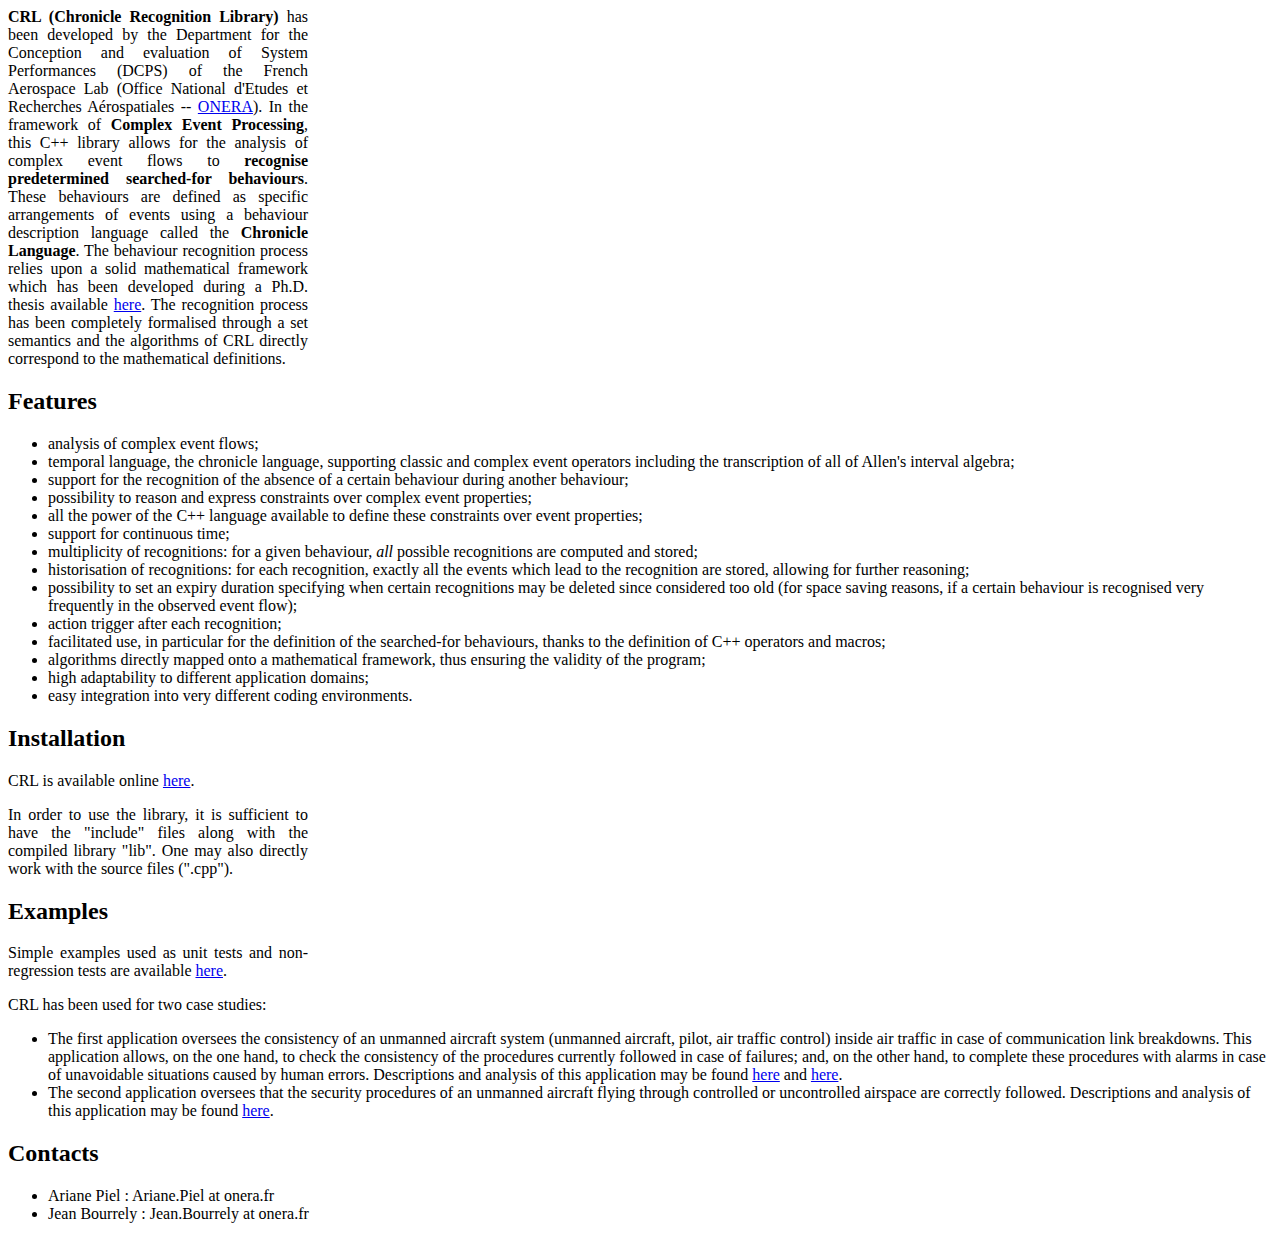
<file: index.html>
<html>
<head>
 <title>CRL (Chronicle Recognition Library)</title>
 
 <style type="text/css">
.parajustif {
   text-align:justify;
   width:300px;
} 
 </style>
</head>


<body>

<p class="parajustif">
<b>CRL (Chronicle Recognition Library)</b> has been developed by the Department
for the Conception and evaluation of System Performances (DCPS) of the French 
Aerospace Lab (Office National d'Etudes et Recherches Aérospatiales -- 
<a href="http://www.onera.fr/en" target="_blank">ONERA</a>).
In the framework of <b>Complex Event Processing</b>, this C++ 
library allows for the analysis of complex event flows to 
<b>recognise predetermined searched-for behaviours</b>.
These behaviours are defined as specific arrangements of
events using a behaviour description language called the 
<b>Chronicle Language</b>. The behaviour recognition process 
relies upon a solid mathematical framework which 
has been developed during a Ph.D. thesis available 
<a href="https://hal.archives-ouvertes.fr/tel-01093015/document" target="_blank">here</a>. 
The recognition process has been completely formalised through 
a set semantics and the algorithms of CRL directly correspond to the mathematical definitions.
</p>


<h2> Features </h2>

<ul>
 <li>analysis of complex event flows;</li>
 <li>temporal language, the chronicle language, supporting classic and complex event operators 
      including the transcription of all of Allen's interval algebra;</li>
 <li>support for the recognition of the absence of a certain behaviour during another behaviour;</li>
 <li>possibility to reason and express constraints over complex event properties;</li>
 <li>all the power of the C++ language available to define these constraints over event properties;</li>
 <li>support for continuous time;</li>
 <li>multiplicity of recognitions: for a given behaviour, <i>all</i> possible recognitions are 
     computed and stored;</li>
 <li>historisation of recognitions: for each recognition, exactly all the events which lead 
     to the recognition are stored, allowing for further reasoning;</li>
 <li>possibility to set an expiry duration specifying when certain recognitions may be 
     deleted since considered too old (for space saving reasons, if a certain behaviour 
     is recognised very frequently in the observed event flow);</li>
 <li>action trigger after each recognition;</li>
 <li>facilitated use, in particular for the definition of the searched-for behaviours, 
     thanks to the definition of C++ operators and macros;</li>
 <li>algorithms directly mapped onto a mathematical framework, thus ensuring the validity of the program;</li>
 <li>high adaptability to different application domains;</li>
 <li>easy integration into very different coding environments.</li>
</ul>




<h2> Installation </h2>

<p class="parajustif">
CRL is available online <a href="https://github.com/ChronicleRecognitionLibrary/crl.git">here</a>.
</p>

<p class="parajustif">
In order to use the library, it is sufficient to have the "include" files along with the compiled 
library "lib". One may also directly work with the source files (".cpp").
</p>


<h2> Examples </h2>

<p class="parajustif">
Simple examples used as unit tests and non-regression tests are 
available <a href="https://github.com/ChronicleRecognitionLibrary/crl/tree/gh-pages/crl/tests">here</a>.
</p>

<p class="parajustif">
CRL has been used for two case studies:
<ul>
  <li> The first application oversees the consistency of an unmanned aircraft system 
  (unmanned aircraft, pilot, air traffic control) inside air traffic in case of 
  communication link breakdowns. This application allows, on the one hand, to check
  the consistency of the procedures currently followed in case of failures; and, on
  the other hand, to complete these procedures with alarms in case of unavoidable 
  situations caused by human errors. Descriptions and analysis of this application 
  may be found <a href="http://drops.dagstuhl.de/opus/volltexte/2013/4093/pdf/13.pdf" target="_blank">here</a>
  and <a href="https://hal.inria.fr/hal-01076941" target="_blank">here</a>.</li>

  <li> The second application oversees that the security procedures of an unmanned 
  aircraft flying through controlled or uncontrolled airspace are correctly followed. 
  Descriptions and analysis of this application may be 
  found <a href="https://hal.archives-ouvertes.fr/tel-01093015/document" target="_blank">here</a>. </li>
</ul>
</p>

<h2> Contacts </h2>

<ul>
  <li> Ariane Piel  : Ariane.Piel at onera.fr </li>
  <li> Jean Bourrely   : Jean.Bourrely at onera.fr </li>
  
</body>
</html>
</file>
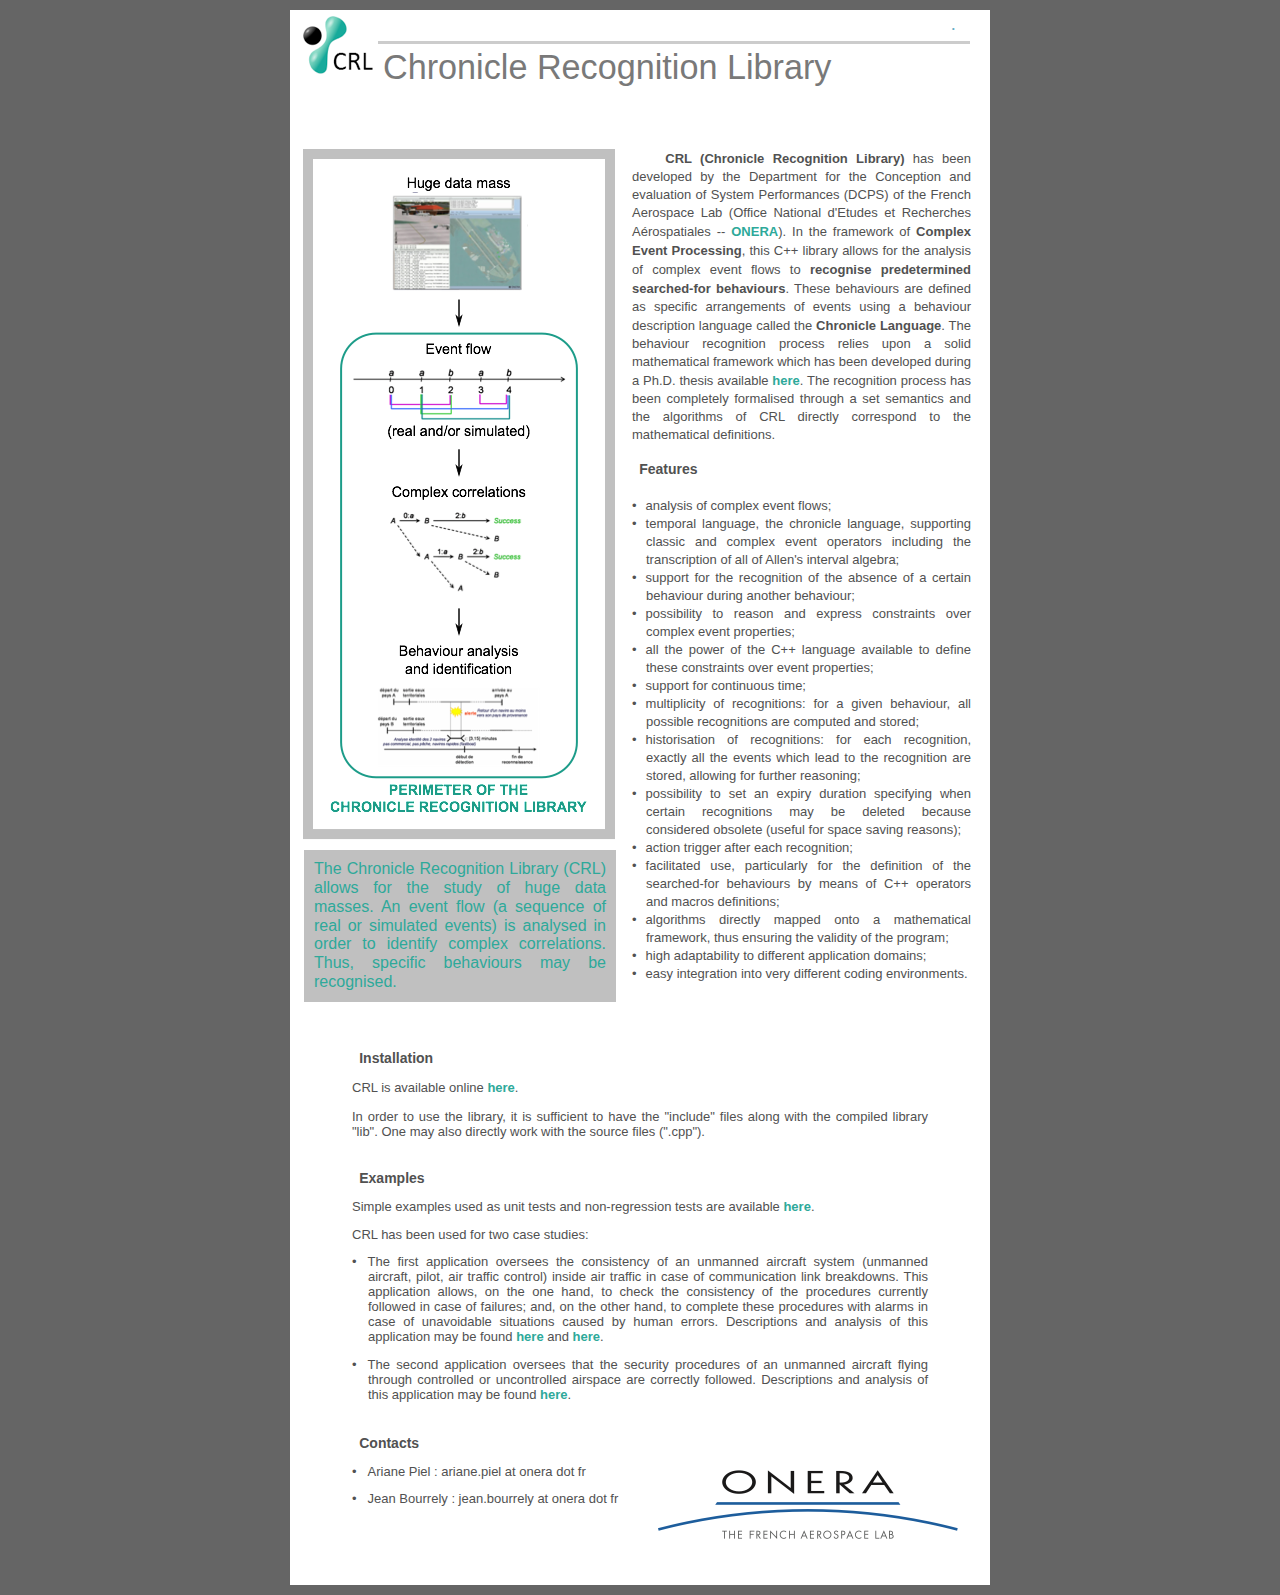
<file: _.html>
<?xml version="1.0" encoding="UTF-8"?>
<!DOCTYPE html PUBLIC "-//W3C//DTD XHTML 1.0 Transitional//EN" "http://www.w3.org/TR/xhtml1/DTD/xhtml1-transitional.dtd">


<html xmlns="http://www.w3.org/1999/xhtml" xml:lang="fr" lang="fr">
  <head>
    <meta http-equiv="Content-Type" content="text/html; charset=UTF-8" />
    <meta name="Generator" content="iWeb 3.0.4" />
    <meta name="iWeb-Build" content="local-build-20150819" />
    <meta http-equiv="X-UA-Compatible" content="IE=EmulateIE7" />
    <meta name="viewport" content="width=700" />
    <title>Chronicle Recognition Library</title>
    <link rel="stylesheet" type="text/css" media="screen,print" href="__files/_.css" />
    <!--[if lt IE 8]><link rel='stylesheet' type='text/css' media='screen,print' href='__files/_IE.css'/><![endif]-->
    <!--[if gte IE 8]><link rel='stylesheet' type='text/css' media='screen,print' href='Media/IE8.css'/><![endif]-->
    <script type="text/javascript" src="Scripts/iWebSite.js"></script>
    <script type="text/javascript" src="Scripts/Widgets/SharedResources/WidgetCommon.js"></script>
    <script type="text/javascript" src="Scripts/Widgets/Navbar/navbar.js"></script>
    <script type="text/javascript" src="Scripts/iWebImage.js"></script>
    <script type="text/javascript" src="__files/_.js"></script>
  </head>
  <body style="background: rgb(101, 101, 101); margin: 0pt; " onload="onPageLoad();" onunload="onPageUnload();">
    <div style="text-align: center; ">
      <div style="margin-bottom: 10px; margin-left: auto; margin-right: auto; margin-top: 10px; overflow: hidden; position: relative; word-wrap: break-word;  background: rgb(255, 255, 255); text-align: left; width: 700px; " id="body_content">
        <div style="margin-left: 0px; position: relative; width: 700px; z-index: 0; " id="nav_layer">
          <div style="height: 0px; line-height: 0px; " class="bumper"> </div>
          <div style="height: 57px; width: 70px;  height: 57px; left: 13px; position: absolute; top: 6px; width: 70px; z-index: 1; " class="tinyText style_SkipStroke">
            <img src="__files/LogoCRL.png" alt="" style="border: none; height: 58px; width: 70px; " />
          </div>
          <div style="height: 1px; line-height: 1px; " class="tinyText"> </div>
          <div class="com-apple-iweb-widget-navbar flowDefining" id="widget0" style="margin-left: 88px; margin-top: 0px; opacity: 1.00; position: relative; width: 592px; z-index: 1; ">
    
            <div id="widget0-navbar" class="navbar">

      
              <div id="widget0-bg" class="navbar-bg">

        
                <ul id="widget0-navbar-list" class="navbar-list">
 <li></li> 
</ul>
                
      
</div>
              
    
</div>
          </div>
          <script type="text/javascript"><!--//--><![CDATA[//><!--
new NavBar('widget0', 'Scripts/Widgets/Navbar', 'Scripts/Widgets/SharedResources', '.', {"path-to-root": "", "navbar-css": ".navbar {\n\tfont-family: 'Helvetica Neue', Arial, sans-serif;\n\tfont-size: .8em;\n\tcolor: #666666;\n\tline-height: 30px;\n\tborder-bottom: 3px solid #ccc;\n}\n\n.navbar-bg {\n\ttext-align: right;}\n\n.navbar-bg ul {\n\tlist-style: none;\n\tmargin: 0px;\n\tpadding: 0px;\n}\n\n\nli {\n\tlist-style-type: none;\n\tdisplay: inline;\n\tpadding: 0px 5px 0px 0px;\n}\n\n\nli a {\n\ttext-decoration: none;\n\tpadding: 10px;\n\tcolor: #666666;\n\tfont-weight: bold;\n}\n\nli a:visited {\n\ttext-decoration: none;\n\tpadding: 10px;\n\tcolor: #666666;\n\tfont-weight: bold;\n}\n\nli a:hover\r{\r\n \tcolor: #999999;\n\ttext-decoration: none;\r}\n\n\nli.current-page a\r{\r\t color: #66ABC5;\n\ttext-decoration: none;\r}", "current-page-GUID": "1D322EC1-43BD-4E68-BEA4-0F8BF0D61AF7", "isCollectionPage": "NO"});
//--><!]]></script>
          <div style="clear: both; height: 0px; line-height: 0px; " class="spacer"> </div>
        </div>
        <div style="height: 75px; margin-left: 0px; position: relative; width: 700px; z-index: 10; " id="header_layer">
          <div style="height: 0px; line-height: 0px; " class="bumper"> </div>
          <div id="id1" style="height: 43px; left: 93px; position: absolute; top: 0px; width: 461px; z-index: 1; " class="style_SkipStroke_1 shape-with-text">
            <div class="text-content style_External_461_43" style="padding: 0px; ">
              <div class="style">
                <p style="padding-bottom: 0pt; padding-top: 0pt; " class="Header">Chronicle Recognition Library</p>
              </div>
            </div>
          </div>
        </div>
        <div style="margin-left: 0px; position: relative; width: 700px; z-index: 5; " id="body_layer">
          <div style="height: 0px; line-height: 0px; " class="bumper"> </div>
          <div id="id2" style="height: 152px; left: 14px; position: absolute; top: 731px; width: 312px; z-index: 1; " class="style_SkipStroke_2 shape-with-text">
            <div class="text-content style_External_312_152" style="padding: 0px; ">
              <div class="style_1">
                <p style="padding-bottom: 0pt; padding-top: 0pt; " class="paragraph_style">The Chronicle Recognition Library (CRL) allows for the study of huge data masses. An event flow (a sequence of real or simulated events) is analysed in order to identify complex correlations. Thus, specific behaviours may be recognised.</p>
              </div>
            </div>
          </div>
          


          <div id="id3" style="height: 303px; left: 338px; position: absolute; top: 26px; width: 347px; z-index: 1; " class="style_SkipStroke_3 shape-with-text">
            <div class="text-content graphic_textbox_layout_style_default_External_347_303" style="padding: 0px; ">
              <div class="graphic_textbox_layout_style_default">
                <p style="padding-bottom: 0pt; padding-top: 0pt; " class="paragraph_style_1"><span class="style_2">    CRL (Chronicle Recognition Library)</span> has been developed by the Department for the Conception and evaluation of System Performances (DCPS) of the French Aerospace Lab (Office National d'Etudes et Recherches Aérospatiales -- <a class="class1" title="http://www.onera.fr/en" href="http://www.onera.fr/en"><span class="style_3">ONERA</span></a>). In the framework of <span class="style_2">Complex Event Processing</span>, this C++ library allows for the analysis of complex event flows to <span class="style_2">recognise predetermined searched-for behaviours</span>. These behaviours are defined as specific arrangements of events using a behaviour description language called the <span class="style_2">Chronicle Language</span>. The behaviour recognition process relies upon a solid mathematical framework which has been developed during a Ph.D. thesis available <a class="class2" title="https://hal.archives-ouvertes.fr/tel-01093015/document" href="https://hal.archives-ouvertes.fr/tel-01093015/document"><span class="style_3">here</span></a>. The recognition process has been completely formalised through a set semantics and the algorithms of CRL directly correspond to the mathematical definitions. </p>
              </div>
            </div>
          </div>
          


          <div id="id4" style="height: 585px; left: 338px; position: absolute; top: 336px; width: 347px; z-index: 1; " class="style_SkipStroke_3 shape-with-text">
            <div class="text-content graphic_textbox_layout_style_default_External_347_585" style="padding: 0px; ">
              <div class="graphic_textbox_layout_style_default">
                <p style="padding-top: 0pt; " class="paragraph_style_1">  <span style="line-height: 20px; " class="style_4">Features<br /></span></p>
                <p class="paragraph_style_1"><br /></p>
                <ol>
                  <li style="line-height: 18px; padding-left: 14px; text-indent: -14px; " class="full-width">
                    <p style="text-indent: -14px; " class="paragraph_style_2"><span style="font-size: 13px; " class="Puce">•</span><span style="width: 9px; " class="inline-block"></span>analysis of complex event flows;<br /></p>
                  </li>
                  <li style="line-height: 18px; padding-left: 14px; text-indent: -14px; " class="full-width">
                    <p style="text-indent: -14px; " class="paragraph_style_2"><span style="font-size: 13px; " class="Puce">•</span><span style="width: 9px; " class="inline-block"></span>temporal language, the chronicle language, supporting classic and complex event operators including the transcription of all of Allen's interval algebra;<br /></p>
                  </li>
                  <li style="line-height: 18px; padding-left: 14px; text-indent: -14px; " class="full-width">
                    <p style="text-indent: -14px; " class="paragraph_style_2"><span style="font-size: 13px; " class="Puce">•</span><span style="width: 9px; " class="inline-block"></span>support for the recognition of the absence of a certain behaviour during another behaviour;<br /></p>
                  </li>
                  <li style="line-height: 18px; padding-left: 14px; text-indent: -14px; " class="full-width">
                    <p style="text-indent: -14px; " class="paragraph_style_2"><span style="font-size: 13px; " class="Puce">•</span><span style="width: 9px; " class="inline-block"></span>possibility to reason and express constraints over complex event properties;<br /></p>
                  </li>
                  <li style="line-height: 18px; padding-left: 14px; text-indent: -14px; " class="full-width">
                    <p style="text-indent: -14px; " class="paragraph_style_2"><span style="font-size: 13px; " class="Puce">•</span><span style="width: 9px; " class="inline-block"></span>all the power of the C++ language available to define these constraints over event properties;<br /></p>
                  </li>
                  <li style="line-height: 18px; padding-left: 14px; text-indent: -14px; " class="full-width">
                    <p style="text-indent: -14px; " class="paragraph_style_2"><span style="font-size: 13px; " class="Puce">•</span><span style="width: 9px; " class="inline-block"></span>support for continuous time;<br /></p>
                  </li>
                  <li style="line-height: 18px; padding-left: 14px; text-indent: -14px; " class="full-width">
                    <p style="text-indent: -14px; " class="paragraph_style_2"><span style="font-size: 13px; " class="Puce">•</span><span style="width: 9px; " class="inline-block"></span>multiplicity of recognitions: for a given behaviour, all possible recognitions are computed and stored;<br /></p>
                  </li>
                  <li style="line-height: 18px; padding-left: 14px; text-indent: -14px; " class="full-width">
                    <p style="text-indent: -14px; " class="paragraph_style_2"><span style="font-size: 13px; " class="Puce">•</span><span style="width: 9px; " class="inline-block"></span>historisation of recognitions: for each recognition, exactly all the events which lead to the recognition are stored, allowing for further reasoning;<br /></p>
                  </li>
                  <li style="line-height: 18px; padding-left: 14px; text-indent: -14px; " class="full-width">
                    <p style="text-indent: -14px; " class="paragraph_style_2"><span style="font-size: 13px; " class="Puce">•</span><span style="width: 9px; " class="inline-block"></span>possibility to set an expiry duration specifying when certain recognitions may be deleted because considered obsolete (useful for space saving reasons);<br /></p>
                  </li>
                  <li style="line-height: 18px; padding-left: 14px; text-indent: -14px; " class="full-width">
                    <p style="text-indent: -14px; " class="paragraph_style_2"><span style="font-size: 13px; " class="Puce">•</span><span style="width: 9px; " class="inline-block"></span>action trigger after each recognition;<br /></p>
                  </li>
                  <li style="line-height: 18px; padding-left: 14px; text-indent: -14px; " class="full-width">
                    <p style="text-indent: -14px; " class="paragraph_style_2"><span style="font-size: 13px; " class="Puce">•</span><span style="width: 9px; " class="inline-block"></span>facilitated use, particularly for the definition of the searched-for behaviours by means of C++ operators and macros definitions;<br /></p>
                  </li>
                  <li style="line-height: 18px; padding-left: 14px; text-indent: -14px; " class="full-width">
                    <p style="text-indent: -14px; " class="paragraph_style_2"><span style="font-size: 13px; " class="Puce">•</span><span style="width: 9px; " class="inline-block"></span>algorithms directly mapped onto a mathematical framework, thus ensuring the validity of the program;<br /></p>
                  </li>
                  <li style="line-height: 18px; padding-left: 14px; text-indent: -14px; " class="full-width">
                    <p style="text-indent: -14px; " class="paragraph_style_2"><span style="font-size: 13px; " class="Puce">•</span><span style="width: 9px; " class="inline-block"></span>high adaptability to different application domains;<br /></p>
                  </li>
                  <li style="line-height: 18px; padding-left: 14px; text-indent: -14px; " class="full-width">
                    <p style="padding-bottom: 0pt; text-indent: -14px; " class="paragraph_style_2"><span style="font-size: 13px; " class="Puce">•</span><span style="width: 9px; " class="inline-block"></span>easy integration into very different coding environments.</p>
                  </li>
                </ol>
              </div>
            </div>
          </div>
          


          <div id="id5" style="height: 95px; left: 58px; position: absolute; top: 927px; width: 584px; z-index: 1; " class="style_SkipStroke_3 shape-with-text">
            <div class="text-content graphic_textbox_layout_style_default_External_584_95" style="padding: 0px; ">
              <div class="graphic_textbox_layout_style_default">
                <p style="padding-top: 0pt; " class="paragraph_style_3">  <span style="line-height: 17px; " class="style_4">Installation</span><br /></p>
                <p class="paragraph_style_3">CRL is available online <a class="class3" title="https://github.com/ChronicleRecognitionLibrary/crl.git" href="https://github.com/ChronicleRecognitionLibrary/crl.git"><span class="style_3">here</span></a>. <br /></p>
                <p style="padding-bottom: 0pt; " class="paragraph_style_3">In order to use the library, it is sufficient to have the &quot;include&quot; files along with the compiled library &quot;lib&quot;. One may also directly work with the source files (&quot;.cpp&quot;). </p>
              </div>
            </div>
          </div>
          


          <div id="id6" style="height: 241px; left: 58px; position: absolute; top: 1047px; width: 584px; z-index: 1; " class="style_SkipStroke_3 shape-with-text">
            <div class="text-content graphic_textbox_layout_style_default_External_584_241" style="padding: 0px; ">
              <div class="graphic_textbox_layout_style_default">
                <p style="padding-top: 0pt; " class="paragraph_style_4">  <span style="line-height: 17px; " class="style_4">Examples</span><br /></p>
                <p class="paragraph_style_4">Simple examples used as unit tests and non-regression tests are available <a class="class4" title="https://github.com/ChronicleRecognitionLibrary/crl/tree/gh-pages/crl/tests" href="https://github.com/ChronicleRecognitionLibrary/crl/tree/gh-pages/crl/tests"><span class="style_5">here</span></a>. <br /></p>
                <p class="paragraph_style_4">CRL has been used for two case studies: <br /></p>
                <ol>
                  <li style="line-height: 15px; padding-left: 16px; text-indent: -16px; " class="full-width">
                    <p style="text-indent: -16px; " class="paragraph_style_5"><span style="font-size: 13px; " class="Puce">•</span><span style="width: 11px; " class="inline-block"></span>The first application oversees the consistency of an unmanned aircraft system (unmanned aircraft, pilot, air traffic control) inside air traffic in case of communication link breakdowns. This application allows, on the one hand, to check the consistency of the procedures currently followed in case of failures; and, on the other hand, to complete these procedures with alarms in case of unavoidable situations caused by human errors. Descriptions and analysis of this application may be found <a class="class5" title="http://drops.dagstuhl.de/opus/volltexte/2013/4093/pdf/13.pdf" href="http://drops.dagstuhl.de/opus/volltexte/2013/4093/pdf/13.pdf"><span class="style_5">here</span></a><span class="style_5"> </span>and <a class="class6" title="https://hal.inria.fr/hal-01076941" href="https://hal.inria.fr/hal-01076941"><span class="style_5">here</span></a>.<br /></p>
                  </li>
                  <li style="line-height: 15px; padding-left: 16px; text-indent: -16px; " class="full-width">
                    <p style="padding-bottom: 0pt; text-indent: -16px; " class="paragraph_style_5"><span style="font-size: 13px; " class="Puce">•</span><span style="width: 11px; " class="inline-block"></span>The second application oversees that the security procedures of an unmanned aircraft flying through controlled or uncontrolled airspace are correctly followed. Descriptions and analysis of this application may be found <a class="class7" title="https://hal.archives-ouvertes.fr/tel-01093015/document" href="https://hal.archives-ouvertes.fr/tel-01093015/document"><span class="style_5">here</span></a>. </p>
                  </li>
                </ol>
              </div>
            </div>
          </div>
          


          <div id="id7" style="height: 79px; left: 58px; position: absolute; top: 1312px; width: 584px; z-index: 1; " class="style_SkipStroke_3 shape-with-text">
            <div class="text-content graphic_textbox_layout_style_default_External_584_79" style="padding: 0px; ">
              <div class="graphic_textbox_layout_style_default">
                <p style="padding-top: 0pt; " class="paragraph_style_3">  <span style="line-height: 17px; " class="style_4">Contacts</span><br /></p>
                <ol>
                  <li style="line-height: 15px; padding-left: 16px; text-indent: -16px; " class="full-width">
                    <p style="text-indent: -16px; " class="paragraph_style_5"><span style="font-size: 13px; " class="Puce">•</span><span style="width: 11px; " class="inline-block"></span>Ariane Piel : ariane.piel at onera dot fr<br /></p>
                  </li>
                  <li style="line-height: 15px; padding-left: 16px; text-indent: -16px; " class="full-width">
                    <p style="padding-bottom: 0pt; text-indent: -16px; " class="paragraph_style_5"><span style="font-size: 13px; " class="Puce">•</span><span style="width: 11px; " class="inline-block"></span>Jean Bourrely : jean.bourrely at onera dot fr</p>
                  </li>
                </ol>
              </div>
            </div>
          </div>
          


          <div style="height: 68px; width: 300px;  height: 68px; left: 368px; position: absolute; top: 1351px; width: 300px; z-index: 1; " class="tinyText style_SkipStroke">
            <img src="__files/logo-onera.png" alt="" style="border: none; height: 69px; width: 300px; " />
          </div>
          


          <div style="height: 680px; width: 302px;  height: 680px; left: 18px; position: absolute; top: 35px; width: 302px; z-index: 1; " class="tinyText style_SkipStroke_4 stroke_0">
            <img src="__files/ChroniclesDiagram.png" alt="" style="border: none; height: 681px; width: 302px; " />
          </div>
          <div style="height: 1391px; line-height: 1391px; " class="spacer"> </div>
        </div>
        <div style="height: 75px; margin-left: 0px; position: relative; width: 700px; z-index: 15; " id="footer_layer">
          <div style="height: 0px; line-height: 0px; " class="bumper"> </div>
        </div>
      </div>
    </div>
  </body>
</html>
</file>
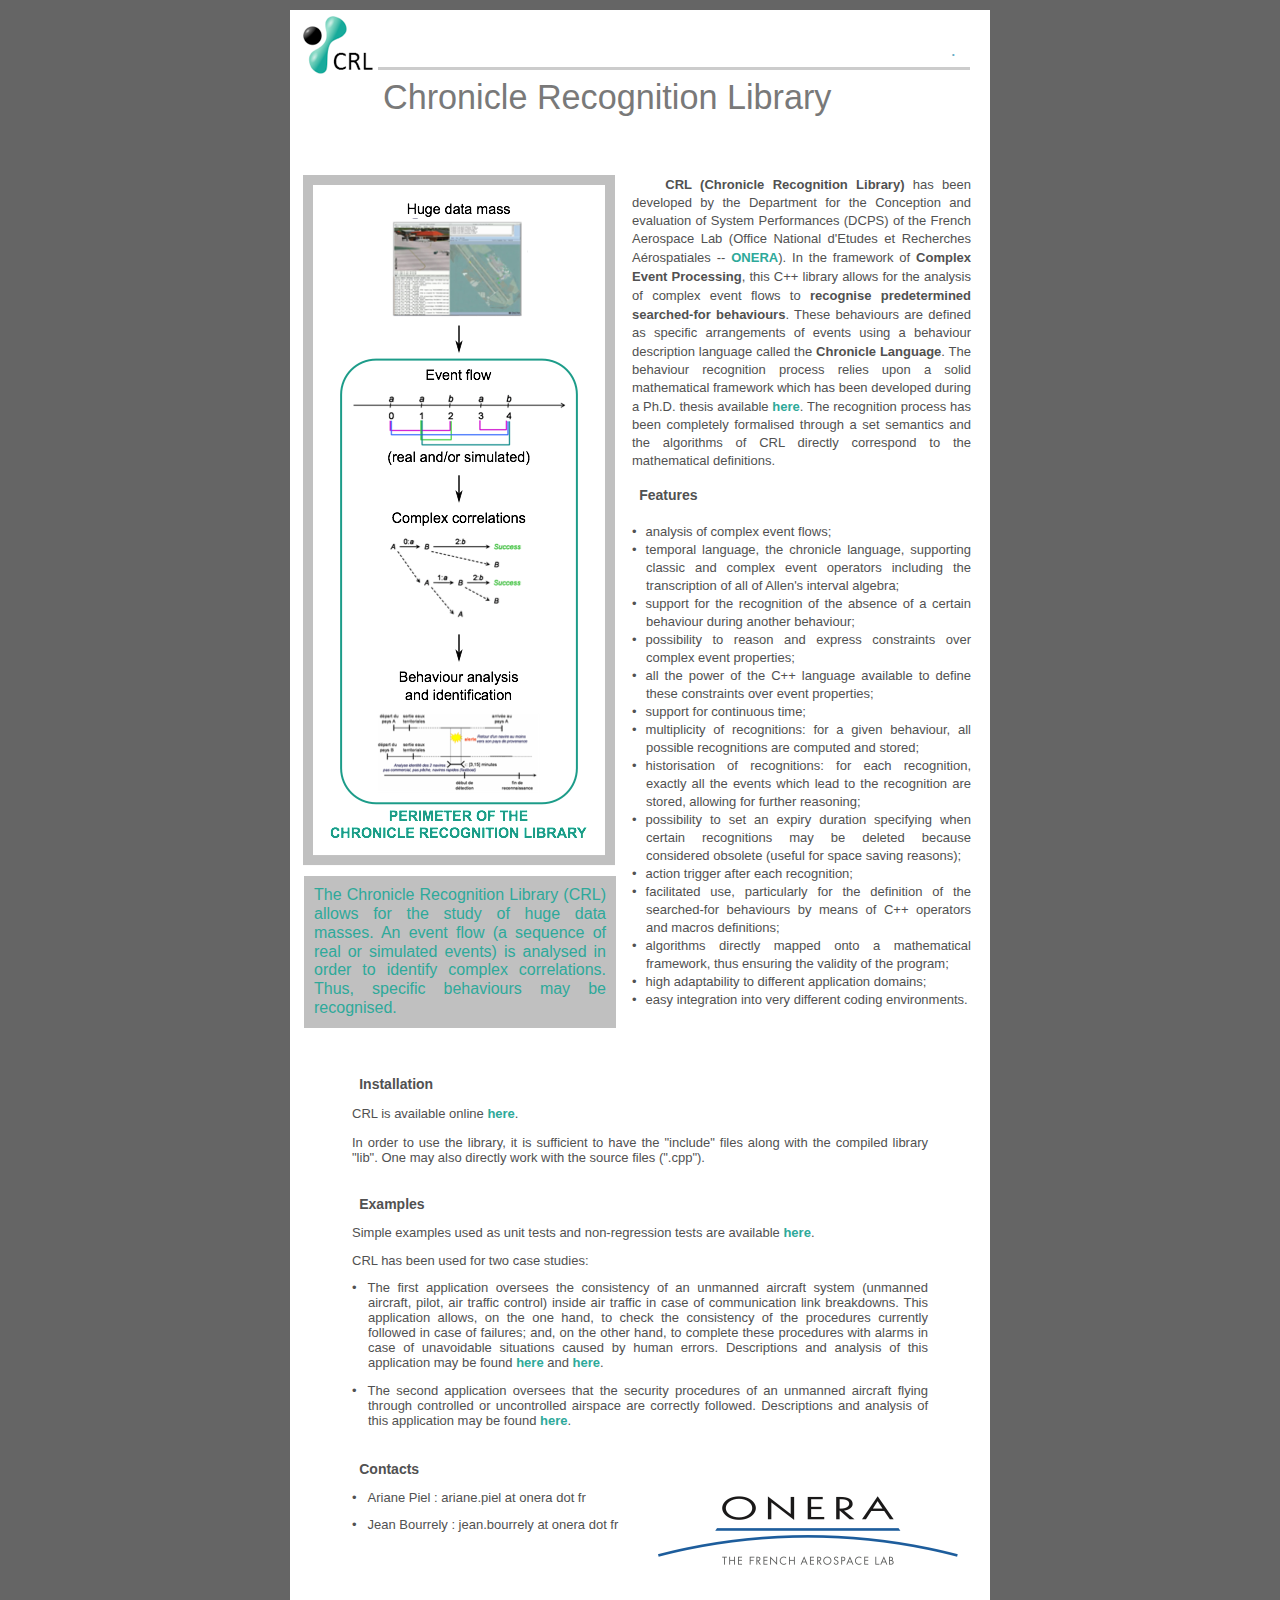
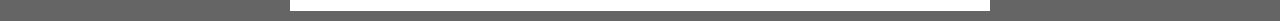
<file: o.html>
<?xml version="1.0" encoding="UTF-8"?>
<!DOCTYPE html PUBLIC "-//W3C//DTD XHTML 1.0 Transitional//EN" "http://www.w3.org/TR/xhtml1/DTD/xhtml1-transitional.dtd">


<html xmlns="http://www.w3.org/1999/xhtml" xml:lang="fr" lang="fr">
  <head>
    <link rel="shortcut icon" type="image/x-icon" href="/favicon.ico?">
    <meta http-equiv="Content-Type" content="text/html; charset=UTF-8" />
    <meta name="Generator" content="iWeb 3.0.4" />
    <meta name="iWeb-Build" content="local-build-20150819" />
    <meta http-equiv="X-UA-Compatible" content="IE=EmulateIE7" />
    <meta name="viewport" content="width=700" />
    <title>Chronicle Recognition Library</title>
    <link rel="stylesheet" type="text/css" media="screen,print" href="o_files/o.css" />
    <!--[if lt IE 8]><link rel='stylesheet' type='text/css' media='screen,print' href='o_files/oIE.css'/><![endif]-->
    <!--[if gte IE 8]><link rel='stylesheet' type='text/css' media='screen,print' href='Media/IE8.css'/><![endif]-->
    <script type="text/javascript" src="Scripts/iWebSite.js"></script>
    <script type="text/javascript" src="Scripts/Widgets/SharedResources/WidgetCommon.js"></script>
    <script type="text/javascript" src="Scripts/Widgets/Navbar/navbar.js"></script>
    <script type="text/javascript" src="Scripts/iWebImage.js"></script>
    <script type="text/javascript" src="o_files/o.js"></script>
  </head>
  <body style="background: rgb(101, 101, 101); margin: 0pt; " onload="onPageLoad();" onunload="onPageUnload();">
    <div style="text-align: center; ">
      <div style="margin-bottom: 10px; margin-left: auto; margin-right: auto; margin-top: 10px; overflow: hidden; position: relative; word-wrap: break-word;  background: rgb(255, 255, 255); text-align: left; width: 700px; " id="body_content">
        <div style="margin-left: 0px; position: relative; width: 700px; z-index: 0; " id="nav_layer">
          <div style="height: 0px; line-height: 0px; " class="bumper"> </div>
          <div style="height: 57px; width: 70px;  height: 57px; left: 13px; position: absolute; top: 6px; width: 70px; z-index: 1; " class="tinyText style_SkipStroke">
            <img src="o_files/LogoCRL.png" alt="" style="border: none; height: 58px; width: 70px; " />
          </div>
          <div style="height: 1px; line-height: 1px; " class="tinyText"> </div>
          <div class="com-apple-iweb-widget-navbar flowDefining" id="widget0" style="margin-left: 88px; margin-top: 26px; opacity: 1.00; position: relative; width: 592px; z-index: 1; ">
    
            <div id="widget0-navbar" class="navbar">

      
              <div id="widget0-bg" class="navbar-bg">

        
                <ul id="widget0-navbar-list" class="navbar-list">
 <li></li> 
</ul>
                
      
</div>
              
    
</div>
          </div>
          <script type="text/javascript"><!--//--><![CDATA[//><!--
new NavBar('widget0', 'Scripts/Widgets/Navbar', 'Scripts/Widgets/SharedResources', '.', {"path-to-root": "", "navbar-css": ".navbar {\n\tfont-family: 'Helvetica Neue', Arial, sans-serif;\n\tfont-size: .8em;\n\tcolor: #666666;\n\tline-height: 30px;\n\tborder-bottom: 3px solid #ccc;\n}\n\n.navbar-bg {\n\ttext-align: right;}\n\n.navbar-bg ul {\n\tlist-style: none;\n\tmargin: 0px;\n\tpadding: 0px;\n}\n\n\nli {\n\tlist-style-type: none;\n\tdisplay: inline;\n\tpadding: 0px 5px 0px 0px;\n}\n\n\nli a {\n\ttext-decoration: none;\n\tpadding: 10px;\n\tcolor: #666666;\n\tfont-weight: bold;\n}\n\nli a:visited {\n\ttext-decoration: none;\n\tpadding: 10px;\n\tcolor: #666666;\n\tfont-weight: bold;\n}\n\nli a:hover\r{\r\n \tcolor: #999999;\n\ttext-decoration: none;\r}\n\n\nli.current-page a\r{\r\t color: #66ABC5;\n\ttext-decoration: none;\r}", "current-page-GUID": "1D322EC1-43BD-4E68-BEA4-0F8BF0D61AF7", "isCollectionPage": "NO"});
//--><!]]></script>
          <div style="clear: both; height: 0px; line-height: 0px; " class="spacer"> </div>
        </div>
        <div style="height: 75px; margin-left: 0px; position: relative; width: 700px; z-index: 10; " id="header_layer">
          <div style="height: 0px; line-height: 0px; " class="bumper"> </div>
          <div id="id1" style="height: 43px; left: 93px; position: absolute; top: 4px; width: 461px; z-index: 1; " class="style_SkipStroke_1 shape-with-text">
            <div class="text-content style_External_461_43" style="padding: 0px; ">
              <div class="style">
                <p style="padding-bottom: 0pt; padding-top: 0pt; " class="Header">Chronicle Recognition Library</p>
              </div>
            </div>
          </div>
        </div>
        <div style="margin-left: 0px; position: relative; width: 700px; z-index: 5; " id="body_layer">
          <div style="height: 0px; line-height: 0px; " class="bumper"> </div>
          <div id="id2" style="height: 152px; left: 14px; position: absolute; top: 731px; width: 312px; z-index: 1; " class="style_SkipStroke_2 shape-with-text">
            <div class="text-content style_External_312_152" style="padding: 0px; ">
              <div class="style_1">
                <p style="padding-bottom: 0pt; padding-top: 0pt; " class="paragraph_style">The Chronicle Recognition Library (CRL) allows for the study of huge data masses. An event flow (a sequence of real or simulated events) is analysed in order to identify complex correlations. Thus, specific behaviours may be recognised.</p>
              </div>
            </div>
          </div>
          


          <div id="id3" style="height: 303px; left: 338px; position: absolute; top: 26px; width: 347px; z-index: 1; " class="style_SkipStroke_3 shape-with-text">
            <div class="text-content graphic_textbox_layout_style_default_External_347_303" style="padding: 0px; ">
              <div class="graphic_textbox_layout_style_default">
                <p style="padding-bottom: 0pt; padding-top: 0pt; " class="paragraph_style_1"><span class="style_2">    CRL (Chronicle Recognition Library)</span> has been developed by the Department for the Conception and evaluation of System Performances (DCPS) of the French Aerospace Lab (Office National d'Etudes et Recherches Aérospatiales -- <a class="class1" title="http://www.onera.fr/en" href="http://www.onera.fr/en"><span class="style_3">ONERA</span></a>). In the framework of <span class="style_2">Complex Event Processing</span>, this C++ library allows for the analysis of complex event flows to <span class="style_2">recognise predetermined searched-for behaviours</span>. These behaviours are defined as specific arrangements of events using a behaviour description language called the <span class="style_2">Chronicle Language</span>. The behaviour recognition process relies upon a solid mathematical framework which has been developed during a Ph.D. thesis available <a class="class2" title="https://hal.archives-ouvertes.fr/tel-01093015/document" href="https://hal.archives-ouvertes.fr/tel-01093015/document"><span class="style_3">here</span></a>. The recognition process has been completely formalised through a set semantics and the algorithms of CRL directly correspond to the mathematical definitions. </p>
              </div>
            </div>
          </div>
          


          <div id="id4" style="height: 585px; left: 338px; position: absolute; top: 336px; width: 347px; z-index: 1; " class="style_SkipStroke_3 shape-with-text">
            <div class="text-content graphic_textbox_layout_style_default_External_347_585" style="padding: 0px; ">
              <div class="graphic_textbox_layout_style_default">
                <p style="padding-top: 0pt; " class="paragraph_style_1">  <span style="line-height: 20px; " class="style_4">Features<br /></span></p>
                <p class="paragraph_style_1"><br /></p>
                <ol>
                  <li style="line-height: 18px; padding-left: 14px; text-indent: -14px; " class="full-width">
                    <p style="text-indent: -14px; " class="paragraph_style_2"><span style="font-size: 13px; " class="Puce">•</span><span style="width: 9px; " class="inline-block"></span>analysis of complex event flows;<br /></p>
                  </li>
                  <li style="line-height: 18px; padding-left: 14px; text-indent: -14px; " class="full-width">
                    <p style="text-indent: -14px; " class="paragraph_style_2"><span style="font-size: 13px; " class="Puce">•</span><span style="width: 9px; " class="inline-block"></span>temporal language, the chronicle language, supporting classic and complex event operators including the transcription of all of Allen's interval algebra;<br /></p>
                  </li>
                  <li style="line-height: 18px; padding-left: 14px; text-indent: -14px; " class="full-width">
                    <p style="text-indent: -14px; " class="paragraph_style_2"><span style="font-size: 13px; " class="Puce">•</span><span style="width: 9px; " class="inline-block"></span>support for the recognition of the absence of a certain behaviour during another behaviour;<br /></p>
                  </li>
                  <li style="line-height: 18px; padding-left: 14px; text-indent: -14px; " class="full-width">
                    <p style="text-indent: -14px; " class="paragraph_style_2"><span style="font-size: 13px; " class="Puce">•</span><span style="width: 9px; " class="inline-block"></span>possibility to reason and express constraints over complex event properties;<br /></p>
                  </li>
                  <li style="line-height: 18px; padding-left: 14px; text-indent: -14px; " class="full-width">
                    <p style="text-indent: -14px; " class="paragraph_style_2"><span style="font-size: 13px; " class="Puce">•</span><span style="width: 9px; " class="inline-block"></span>all the power of the C++ language available to define these constraints over event properties;<br /></p>
                  </li>
                  <li style="line-height: 18px; padding-left: 14px; text-indent: -14px; " class="full-width">
                    <p style="text-indent: -14px; " class="paragraph_style_2"><span style="font-size: 13px; " class="Puce">•</span><span style="width: 9px; " class="inline-block"></span>support for continuous time;<br /></p>
                  </li>
                  <li style="line-height: 18px; padding-left: 14px; text-indent: -14px; " class="full-width">
                    <p style="text-indent: -14px; " class="paragraph_style_2"><span style="font-size: 13px; " class="Puce">•</span><span style="width: 9px; " class="inline-block"></span>multiplicity of recognitions: for a given behaviour, all possible recognitions are computed and stored;<br /></p>
                  </li>
                  <li style="line-height: 18px; padding-left: 14px; text-indent: -14px; " class="full-width">
                    <p style="text-indent: -14px; " class="paragraph_style_2"><span style="font-size: 13px; " class="Puce">•</span><span style="width: 9px; " class="inline-block"></span>historisation of recognitions: for each recognition, exactly all the events which lead to the recognition are stored, allowing for further reasoning;<br /></p>
                  </li>
                  <li style="line-height: 18px; padding-left: 14px; text-indent: -14px; " class="full-width">
                    <p style="text-indent: -14px; " class="paragraph_style_2"><span style="font-size: 13px; " class="Puce">•</span><span style="width: 9px; " class="inline-block"></span>possibility to set an expiry duration specifying when certain recognitions may be deleted because considered obsolete (useful for space saving reasons);<br /></p>
                  </li>
                  <li style="line-height: 18px; padding-left: 14px; text-indent: -14px; " class="full-width">
                    <p style="text-indent: -14px; " class="paragraph_style_2"><span style="font-size: 13px; " class="Puce">•</span><span style="width: 9px; " class="inline-block"></span>action trigger after each recognition;<br /></p>
                  </li>
                  <li style="line-height: 18px; padding-left: 14px; text-indent: -14px; " class="full-width">
                    <p style="text-indent: -14px; " class="paragraph_style_2"><span style="font-size: 13px; " class="Puce">•</span><span style="width: 9px; " class="inline-block"></span>facilitated use, particularly for the definition of the searched-for behaviours by means of C++ operators and macros definitions;<br /></p>
                  </li>
                  <li style="line-height: 18px; padding-left: 14px; text-indent: -14px; " class="full-width">
                    <p style="text-indent: -14px; " class="paragraph_style_2"><span style="font-size: 13px; " class="Puce">•</span><span style="width: 9px; " class="inline-block"></span>algorithms directly mapped onto a mathematical framework, thus ensuring the validity of the program;<br /></p>
                  </li>
                  <li style="line-height: 18px; padding-left: 14px; text-indent: -14px; " class="full-width">
                    <p style="text-indent: -14px; " class="paragraph_style_2"><span style="font-size: 13px; " class="Puce">•</span><span style="width: 9px; " class="inline-block"></span>high adaptability to different application domains;<br /></p>
                  </li>
                  <li style="line-height: 18px; padding-left: 14px; text-indent: -14px; " class="full-width">
                    <p style="padding-bottom: 0pt; text-indent: -14px; " class="paragraph_style_2"><span style="font-size: 13px; " class="Puce">•</span><span style="width: 9px; " class="inline-block"></span>easy integration into very different coding environments.</p>
                  </li>
                </ol>
              </div>
            </div>
          </div>
          


          <div id="id5" style="height: 95px; left: 58px; position: absolute; top: 927px; width: 584px; z-index: 1; " class="style_SkipStroke_3 shape-with-text">
            <div class="text-content graphic_textbox_layout_style_default_External_584_95" style="padding: 0px; ">
              <div class="graphic_textbox_layout_style_default">
                <p style="padding-top: 0pt; " class="paragraph_style_3">  <span style="line-height: 17px; " class="style_4">Installation</span><br /></p>
                <p class="paragraph_style_3">CRL is available online <a class="class3" title="https://github.com/ChronicleRecognitionLibrary/crl.git" href="https://github.com/ChronicleRecognitionLibrary/crl.git"><span class="style_3">here</span></a>. <br /></p>
                <p style="padding-bottom: 0pt; " class="paragraph_style_3">In order to use the library, it is sufficient to have the &quot;include&quot; files along with the compiled library &quot;lib&quot;. One may also directly work with the source files (&quot;.cpp&quot;). </p>
              </div>
            </div>
          </div>
          


          <div id="id6" style="height: 241px; left: 58px; position: absolute; top: 1047px; width: 584px; z-index: 1; " class="style_SkipStroke_3 shape-with-text">
            <div class="text-content graphic_textbox_layout_style_default_External_584_241" style="padding: 0px; ">
              <div class="graphic_textbox_layout_style_default">
                <p style="padding-top: 0pt; " class="paragraph_style_4">  <span style="line-height: 17px; " class="style_4">Examples</span><br /></p>
                <p class="paragraph_style_4">Simple examples used as unit tests and non-regression tests are available <a class="class4" title="https://github.com/ChronicleRecognitionLibrary/crl/tree/gh-pages/crl/tests" href="https://github.com/ChronicleRecognitionLibrary/crl/tree/gh-pages/crl/tests"><span class="style_5">here</span></a>. <br /></p>
                <p class="paragraph_style_4">CRL has been used for two case studies: <br /></p>
                <ol>
                  <li style="line-height: 15px; padding-left: 16px; text-indent: -16px; " class="full-width">
                    <p style="text-indent: -16px; " class="paragraph_style_5"><span style="font-size: 13px; " class="Puce">•</span><span style="width: 11px; " class="inline-block"></span>The first application oversees the consistency of an unmanned aircraft system (unmanned aircraft, pilot, air traffic control) inside air traffic in case of communication link breakdowns. This application allows, on the one hand, to check the consistency of the procedures currently followed in case of failures; and, on the other hand, to complete these procedures with alarms in case of unavoidable situations caused by human errors. Descriptions and analysis of this application may be found <a class="class5" title="http://drops.dagstuhl.de/opus/volltexte/2013/4093/pdf/13.pdf" href="http://drops.dagstuhl.de/opus/volltexte/2013/4093/pdf/13.pdf"><span class="style_5">here</span></a><span class="style_5"> </span>and <a class="class6" title="https://hal.inria.fr/hal-01076941" href="https://hal.inria.fr/hal-01076941"><span class="style_5">here</span></a>.<br /></p>
                  </li>
                  <li style="line-height: 15px; padding-left: 16px; text-indent: -16px; " class="full-width">
                    <p style="padding-bottom: 0pt; text-indent: -16px; " class="paragraph_style_5"><span style="font-size: 13px; " class="Puce">•</span><span style="width: 11px; " class="inline-block"></span>The second application oversees that the security procedures of an unmanned aircraft flying through controlled or uncontrolled airspace are correctly followed. Descriptions and analysis of this application may be found <a class="class7" title="https://hal.archives-ouvertes.fr/tel-01093015/document" href="https://hal.archives-ouvertes.fr/tel-01093015/document"><span class="style_5">here</span></a>. </p>
                  </li>
                </ol>
              </div>
            </div>
          </div>
          


          <div id="id7" style="height: 79px; left: 58px; position: absolute; top: 1312px; width: 584px; z-index: 1; " class="style_SkipStroke_3 shape-with-text">
            <div class="text-content graphic_textbox_layout_style_default_External_584_79" style="padding: 0px; ">
              <div class="graphic_textbox_layout_style_default">
                <p style="padding-top: 0pt; " class="paragraph_style_3">  <span style="line-height: 17px; " class="style_4">Contacts</span><br /></p>
                <ol>
                  <li style="line-height: 15px; padding-left: 16px; text-indent: -16px; " class="full-width">
                    <p style="text-indent: -16px; " class="paragraph_style_5"><span style="font-size: 13px; " class="Puce">•</span><span style="width: 11px; " class="inline-block"></span>Ariane Piel : ariane.piel at onera dot fr<br /></p>
                  </li>
                  <li style="line-height: 15px; padding-left: 16px; text-indent: -16px; " class="full-width">
                    <p style="padding-bottom: 0pt; text-indent: -16px; " class="paragraph_style_5"><span style="font-size: 13px; " class="Puce">•</span><span style="width: 11px; " class="inline-block"></span>Jean Bourrely : jean.bourrely at onera dot fr</p>
                  </li>
                </ol>
              </div>
            </div>
          </div>
          


          <div style="height: 68px; width: 300px;  height: 68px; left: 368px; position: absolute; top: 1351px; width: 300px; z-index: 1; " class="tinyText style_SkipStroke">
            <img src="o_files/logo-onera.png" alt="" style="border: none; height: 69px; width: 300px; " />
          </div>
          


          <div style="height: 680px; width: 302px;  height: 680px; left: 18px; position: absolute; top: 35px; width: 302px; z-index: 1; " class="tinyText style_SkipStroke_4 stroke_0">
            <img src="o_files/ChroniclesDiagram.png" alt="" style="border: none; height: 681px; width: 302px; " />
          </div>
          <div style="height: 1391px; line-height: 1391px; " class="spacer"> </div>
        </div>
        <div style="height: 75px; margin-left: 0px; position: relative; width: 700px; z-index: 15; " id="footer_layer">
          <div style="height: 0px; line-height: 0px; " class="bumper"> </div>
        </div>
      </div>
    </div>
  </body>
</html>
</file>
<file: __files/_.css>
.style {
    padding: 0px;
}
.style_1 {
    padding: 10px;
}
.paragraph_style {
    color: rgb(46, 169, 154);
    font-family: 'HelveticaNeue-Light', 'Helvetica Neue', 'Arial', sans-serif;
    font-size: 16px;
    font-stretch: normal;
    font-style: normal;
    font-variant: normal;
    font-weight: 300;
    letter-spacing: 0;
    line-height: 22px;
    margin-bottom: 0px;
    margin-left: 0px;
    margin-right: 0px;
    margin-top: 0px;
    opacity: 1.00;
    padding-bottom: 0px;
    padding-top: 0px;
    text-align: justify;
    text-decoration: none;
    text-indent: 0px;
    text-transform: none;
}
.paragraph_style_1 {
    color: rgb(81, 81, 81);
    font-family: 'HelveticaNeue', 'Helvetica Neue', 'Arial', sans-serif;
    font-size: 13px;
    font-stretch: normal;
    font-style: normal;
    font-variant: normal;
    font-weight: 400;
    letter-spacing: 0;
    line-height: 18px;
    margin-bottom: 0px;
    margin-left: 0px;
    margin-right: 0px;
    margin-top: 0px;
    opacity: 1.00;
    padding-bottom: 0px;
    padding-top: 0px;
    text-align: justify;
    text-decoration: none;
    text-indent: 0px;
    text-transform: none;
}
.style_2 {
    font-family: 'HelveticaNeue-Bold', 'Helvetica Neue', 'Arial', sans-serif;
    font-size: 13px;
    font-stretch: normal;
    font-style: normal;
    font-weight: 700;
    line-height: 19px;
}
.style_3 {
    font-family: 'HelveticaNeue-Bold', 'Helvetica Neue', 'Arial', sans-serif;
    font-size: 13px;
    font-stretch: normal;
    font-style: normal;
    font-weight: 700;
    line-height: 19px;
}
.style_4 {
    font-family: 'HelveticaNeue-Bold', 'Helvetica Neue', 'Arial', sans-serif;
    font-size: 14px;
    font-stretch: normal;
    font-style: normal;
    font-weight: 700;
    line-height: 20px;
}
.paragraph_style_2 {
    color: rgb(81, 81, 81);
    font-family: 'HelveticaNeue', 'Helvetica Neue', 'Arial', sans-serif;
    font-size: 13px;
    font-stretch: normal;
    font-style: normal;
    font-variant: normal;
    font-weight: 400;
    letter-spacing: 0;
    line-height: 18px;
    margin-bottom: 0px;
    margin-left: 0px;
    margin-right: 0px;
    margin-top: 0px;
    opacity: 1.00;
    padding-bottom: 0px;
    padding-top: 0px;
    text-align: justify;
    text-decoration: none;
    text-indent: 0px;
    text-transform: none;
}
.style_External_461_43 {
    bottom: 0px;
    position: absolute;
    width: 461px;
}
.style_External_312_152 {
    position: relative;
}
.paragraph_style_3 {
    color: rgb(81, 81, 81);
    font-family: 'HelveticaNeue', 'Helvetica Neue', 'Arial', sans-serif;
    font-size: 13px;
    font-stretch: normal;
    font-style: normal;
    font-variant: normal;
    font-weight: 400;
    letter-spacing: 0;
    line-height: 15px;
    margin-bottom: 0px;
    margin-left: 0px;
    margin-right: 0px;
    margin-top: 0px;
    opacity: 1.00;
    padding-bottom: 12px;
    padding-top: 0px;
    text-align: justify;
    text-decoration: none;
    text-indent: 0px;
    text-transform: none;
}
.paragraph_style_4 {
    color: rgb(81, 81, 81);
    font-family: 'HelveticaNeue', 'Helvetica Neue', 'Arial', sans-serif;
    font-size: 13px;
    font-stretch: normal;
    font-style: normal;
    font-variant: normal;
    font-weight: 400;
    letter-spacing: 0;
    line-height: 15px;
    margin-bottom: 0px;
    margin-left: 0px;
    margin-right: 0px;
    margin-top: 0px;
    opacity: 1.00;
    padding-bottom: 12px;
    padding-top: 0px;
    text-align: justify;
    text-decoration: none;
    text-indent: 0px;
    text-transform: none;
}
.style_5 {
    font-family: 'HelveticaNeue-Bold', 'Helvetica Neue', 'Arial', sans-serif;
    font-size: 13px;
    font-stretch: normal;
    font-style: normal;
    font-weight: 700;
    line-height: 16px;
}
.paragraph_style_5 {
    color: rgb(81, 81, 81);
    font-family: 'HelveticaNeue', 'Helvetica Neue', 'Arial', sans-serif;
    font-size: 13px;
    font-stretch: normal;
    font-style: normal;
    font-variant: normal;
    font-weight: 400;
    letter-spacing: 0;
    line-height: 15px;
    margin-bottom: 0px;
    margin-left: 0px;
    margin-right: 0px;
    margin-top: 0px;
    opacity: 1.00;
    padding-bottom: 12px;
    padding-top: 0px;
    text-align: justify;
    text-decoration: none;
    text-indent: 0px;
    text-transform: none;
}
.style_SkipStroke_2 {
    background: rgb(192, 192, 192);
    opacity: 1.00;
}
.style_SkipStroke {
    background: transparent;
    opacity: 1.00;
}
.style_SkipStroke_1 {
    background: transparent;
    opacity: 1.00;
}
.style_SkipStroke_3 {
    background: transparent;
    opacity: 1.00;
}
.style_SkipStroke_4 {
    background: transparent;
    opacity: 1.00;
}
.Aucun {
}
.Body {
    color: rgb(81, 81, 81);
    font-family: 'HelveticaNeue', 'Helvetica Neue', 'Arial', sans-serif;
    font-size: 12px;
    font-stretch: normal;
    font-style: normal;
    font-variant: normal;
    font-weight: 400;
    letter-spacing: 0;
    line-height: 17px;
    margin-bottom: 0px;
    margin-left: 0px;
    margin-right: 0px;
    margin-top: 0px;
    opacity: 1.00;
    padding-bottom: 0px;
    padding-top: 0px;
    text-align: left;
    text-decoration: none;
    text-indent: 0px;
    text-transform: none;
}
.Free_Form {
    color: rgb(81, 81, 81);
    font-family: 'HelveticaNeue', 'Helvetica Neue', 'Arial', sans-serif;
    font-size: 12px;
    font-stretch: normal;
    font-style: normal;
    font-variant: normal;
    font-weight: 400;
    letter-spacing: 0;
    line-height: 14px;
    margin-bottom: 0px;
    margin-left: 0px;
    margin-right: 0px;
    margin-top: 0px;
    opacity: 1.00;
    padding-bottom: 0px;
    padding-top: 0px;
    text-align: left;
    text-decoration: none;
    text-indent: 0px;
    text-transform: none;
}
.Header {
    color: rgb(121, 121, 121);
    font-family: 'HelveticaNeue-Light', 'Helvetica Neue', 'Arial', sans-serif;
    font-size: 36px;
    font-stretch: normal;
    font-style: normal;
    font-variant: normal;
    font-weight: 300;
    letter-spacing: 0;
    line-height: 44px;
    margin-bottom: 0px;
    margin-left: 0px;
    margin-right: 0px;
    margin-top: 0px;
    opacity: 1.00;
    padding-bottom: 0px;
    padding-top: 0px;
    text-align: left;
    text-decoration: none;
    text-indent: 0px;
    text-transform: none;
}
.Normal {
    padding: 0px;
}
.Normal_External_461_43 {
    bottom: 0px;
    position: absolute;
    width: 461px;
}
.Quote {
    color: rgb(183, 97, 78);
    font-family: 'HelveticaNeue-Light', 'Helvetica Neue', 'Arial', sans-serif;
    font-size: 16px;
    font-stretch: normal;
    font-style: normal;
    font-variant: normal;
    font-weight: 300;
    letter-spacing: 0;
    line-height: 22px;
    margin-bottom: 0px;
    margin-left: 0px;
    margin-right: 0px;
    margin-top: 0px;
    opacity: 1.00;
    padding-bottom: 0px;
    padding-top: 0px;
    text-align: left;
    text-decoration: none;
    text-indent: 0px;
    text-transform: none;
}
.graphic_generic_header_textbox_style_default_SkipStroke {
    background: transparent;
    opacity: 1.00;
}
.graphic_image_style_default_SkipStroke {
    background: transparent;
    opacity: 1.00;
}
.graphic_textbox_layout_style_default {
    padding: 4px;
}
.graphic_textbox_layout_style_default_External_584_79 {
    position: relative;
}
.graphic_textbox_layout_style_default_External_347_303 {
    position: relative;
}
.graphic_textbox_layout_style_default_External_347_585 {
    position: relative;
}
.graphic_textbox_layout_style_default_External_584_241 {
    position: relative;
}
.graphic_textbox_layout_style_default_External_312_152 {
    position: relative;
}
.graphic_textbox_layout_style_default_External_584_95 {
    position: relative;
}
.graphic_textbox_style_default_SkipStroke {
    background: transparent;
    opacity: 1.00;
}
a {
    color: rgb(183, 97, 78);
    text-decoration: none;
}
a:visited {
    color: rgb(66, 66, 66);
    text-decoration: none;
}
a.class1 {
    color: rgb(46, 169, 154);
}
a.class1:visited {
    color: rgb(66, 66, 66);
    text-decoration: none;
}
a.class1:hover {
    color: rgb(26, 94, 161);
    text-decoration: none;
}
a.class2 {
    color: rgb(46, 169, 154);
}
a.class2:visited {
    color: rgb(66, 66, 66);
    text-decoration: none;
}
a.class2:hover {
    color: rgb(26, 94, 161);
    text-decoration: none;
}
a.class3 {
    color: rgb(46, 169, 154);
}
a.class3:visited {
    color: rgb(66, 66, 66);
    text-decoration: none;
}
a.class3:hover {
    color: rgb(26, 94, 161);
    text-decoration: none;
}
a.class4 {
    color: rgb(46, 169, 154);
}
a.class4:visited {
    color: rgb(66, 66, 66);
    text-decoration: none;
}
a.class4:hover {
    color: rgb(26, 94, 161);
    text-decoration: none;
}
a.class5 {
    color: rgb(46, 169, 154);
}
a.class5:visited {
    color: rgb(66, 66, 66);
    text-decoration: none;
}
a.class5:hover {
    color: rgb(26, 94, 161);
    text-decoration: none;
}
a.class6 {
    color: rgb(46, 169, 154);
}
a.class6:visited {
    color: rgb(66, 66, 66);
    text-decoration: none;
}
a.class6:hover {
    color: rgb(26, 94, 161);
    text-decoration: none;
}
a.class7 {
    color: rgb(46, 169, 154);
}
a.class7:visited {
    color: rgb(66, 66, 66);
    text-decoration: none;
}
a.class7:hover {
    color: rgb(81, 81, 81);
    text-decoration: none;
}
a:hover {
    color: rgb(224, 133, 102);
    text-decoration: underline;
}
ol  { 
      padding:0;
      margin:0;
      text-indent:0;
      list-style-type:none ;
      list-style-image:none
    }
.Bullet { 
          text-decoration:none ;
          text-transform:none ;
          border: none;          
        }
.bumper {
    font-size: 1px;
    line-height: 1px;
}
.tinyText {
    font-size: 1px;
    line-height: 1px;
}
#widget0 a:hover {
    color: rgb(224, 133, 102);
    text-decoration: underline;
}
#widget0 a:visited {
    color: rgb(66, 66, 66);
    text-decoration: none;
}
#widget0 a {
    color: rgb(183, 97, 78);
    text-decoration: none;
}
.spacer {
    font-size: 1px;
    line-height: 1px;
}
body { 
    -webkit-text-size-adjust: none;
}
div { 
    overflow: visible; 
}
img { 
    border: none; 
}
.InlineBlock { 
    display: inline; 
}
.InlineBlock { 
    display: inline-block; 
}
.inline-block {
    display: inline-block;
    vertical-align: baseline;
    margin-bottom:0.3em;
}
.inline-block.shape-with-text {
    vertical-align: bottom;
}
.vertical-align-middle-middlebox {
    display: table;
}
.vertical-align-middle-innerbox {
    display: table-cell;
    vertical-align: middle;
}
div.paragraph {
    position: relative;
}
li.full-width {
    width: 100;
}
</file>
<file: __files/_IE.css>
.inline-block {
    display: inline;
    vertical-align: baseline;
    margin-bottom:-2em;
    margin-top:2em;
    position:relative;
    top:-2em;
}
.vertical-align-middle-middlebox {
    display: block;
    height: auto;
    position: absolute;
    top: 50%;
}
.vertical-align-middle-innerbox {
    display: block;
    position: relative;
    top: -50%;
}
li.full-width {
    width: auto;
}
li div div.inline-block a img {
    text-indent: 0;
}
img {
    -ms-interpolation-mode: bicubic;
}
</file>
<file: Media/IE8.css>
.inline-block {
    display: inline-block;
    vertical-align: baseline;
}
li.full-width {
    width: auto;
}
li div div.inline-block a img {
    text-indent: 0;
}   
img {
    -ms-interpolation-mode: bicubic;
}
</file>
<file: o_files/o.css>
.style {
    padding: 0px;
}
.style_1 {
    padding: 10px;
}
.paragraph_style {
    color: rgb(46, 169, 154);
    font-family: 'HelveticaNeue-Light', 'Helvetica Neue', 'Arial', sans-serif;
    font-size: 16px;
    font-stretch: normal;
    font-style: normal;
    font-variant: normal;
    font-weight: 300;
    letter-spacing: 0;
    line-height: 22px;
    margin-bottom: 0px;
    margin-left: 0px;
    margin-right: 0px;
    margin-top: 0px;
    opacity: 1.00;
    padding-bottom: 0px;
    padding-top: 0px;
    text-align: justify;
    text-decoration: none;
    text-indent: 0px;
    text-transform: none;
}
.paragraph_style_1 {
    color: rgb(81, 81, 81);
    font-family: 'HelveticaNeue', 'Helvetica Neue', 'Arial', sans-serif;
    font-size: 13px;
    font-stretch: normal;
    font-style: normal;
    font-variant: normal;
    font-weight: 400;
    letter-spacing: 0;
    line-height: 18px;
    margin-bottom: 0px;
    margin-left: 0px;
    margin-right: 0px;
    margin-top: 0px;
    opacity: 1.00;
    padding-bottom: 0px;
    padding-top: 0px;
    text-align: justify;
    text-decoration: none;
    text-indent: 0px;
    text-transform: none;
}
.style_2 {
    font-family: 'HelveticaNeue-Bold', 'Helvetica Neue', 'Arial', sans-serif;
    font-size: 13px;
    font-stretch: normal;
    font-style: normal;
    font-weight: 700;
    line-height: 19px;
}
.style_3 {
    font-family: 'HelveticaNeue-Bold', 'Helvetica Neue', 'Arial', sans-serif;
    font-size: 13px;
    font-stretch: normal;
    font-style: normal;
    font-weight: 700;
    line-height: 19px;
}
.style_4 {
    font-family: 'HelveticaNeue-Bold', 'Helvetica Neue', 'Arial', sans-serif;
    font-size: 14px;
    font-stretch: normal;
    font-style: normal;
    font-weight: 700;
    line-height: 20px;
}
.paragraph_style_2 {
    color: rgb(81, 81, 81);
    font-family: 'HelveticaNeue', 'Helvetica Neue', 'Arial', sans-serif;
    font-size: 13px;
    font-stretch: normal;
    font-style: normal;
    font-variant: normal;
    font-weight: 400;
    letter-spacing: 0;
    line-height: 18px;
    margin-bottom: 0px;
    margin-left: 0px;
    margin-right: 0px;
    margin-top: 0px;
    opacity: 1.00;
    padding-bottom: 0px;
    padding-top: 0px;
    text-align: justify;
    text-decoration: none;
    text-indent: 0px;
    text-transform: none;
}
.style_External_461_43 {
    bottom: 0px;
    position: absolute;
    width: 461px;
}
.style_External_312_152 {
    position: relative;
}
.paragraph_style_3 {
    color: rgb(81, 81, 81);
    font-family: 'HelveticaNeue', 'Helvetica Neue', 'Arial', sans-serif;
    font-size: 13px;
    font-stretch: normal;
    font-style: normal;
    font-variant: normal;
    font-weight: 400;
    letter-spacing: 0;
    line-height: 15px;
    margin-bottom: 0px;
    margin-left: 0px;
    margin-right: 0px;
    margin-top: 0px;
    opacity: 1.00;
    padding-bottom: 12px;
    padding-top: 0px;
    text-align: justify;
    text-decoration: none;
    text-indent: 0px;
    text-transform: none;
}
.paragraph_style_4 {
    color: rgb(81, 81, 81);
    font-family: 'HelveticaNeue', 'Helvetica Neue', 'Arial', sans-serif;
    font-size: 13px;
    font-stretch: normal;
    font-style: normal;
    font-variant: normal;
    font-weight: 400;
    letter-spacing: 0;
    line-height: 15px;
    margin-bottom: 0px;
    margin-left: 0px;
    margin-right: 0px;
    margin-top: 0px;
    opacity: 1.00;
    padding-bottom: 12px;
    padding-top: 0px;
    text-align: justify;
    text-decoration: none;
    text-indent: 0px;
    text-transform: none;
}
.style_5 {
    font-family: 'HelveticaNeue-Bold', 'Helvetica Neue', 'Arial', sans-serif;
    font-size: 13px;
    font-stretch: normal;
    font-style: normal;
    font-weight: 700;
    line-height: 16px;
}
.paragraph_style_5 {
    color: rgb(81, 81, 81);
    font-family: 'HelveticaNeue', 'Helvetica Neue', 'Arial', sans-serif;
    font-size: 13px;
    font-stretch: normal;
    font-style: normal;
    font-variant: normal;
    font-weight: 400;
    letter-spacing: 0;
    line-height: 15px;
    margin-bottom: 0px;
    margin-left: 0px;
    margin-right: 0px;
    margin-top: 0px;
    opacity: 1.00;
    padding-bottom: 12px;
    padding-top: 0px;
    text-align: justify;
    text-decoration: none;
    text-indent: 0px;
    text-transform: none;
}
.style_SkipStroke_2 {
    background: rgb(192, 192, 192);
    opacity: 1.00;
}
.style_SkipStroke {
    background: transparent;
    opacity: 1.00;
}
.style_SkipStroke_1 {
    background: transparent;
    opacity: 1.00;
}
.style_SkipStroke_3 {
    background: transparent;
    opacity: 1.00;
}
.style_SkipStroke_4 {
    background: transparent;
    opacity: 1.00;
}
.Aucun {
}
.Body {
    color: rgb(81, 81, 81);
    font-family: 'HelveticaNeue', 'Helvetica Neue', 'Arial', sans-serif;
    font-size: 12px;
    font-stretch: normal;
    font-style: normal;
    font-variant: normal;
    font-weight: 400;
    letter-spacing: 0;
    line-height: 17px;
    margin-bottom: 0px;
    margin-left: 0px;
    margin-right: 0px;
    margin-top: 0px;
    opacity: 1.00;
    padding-bottom: 0px;
    padding-top: 0px;
    text-align: left;
    text-decoration: none;
    text-indent: 0px;
    text-transform: none;
}
.Free_Form {
    color: rgb(81, 81, 81);
    font-family: 'HelveticaNeue', 'Helvetica Neue', 'Arial', sans-serif;
    font-size: 12px;
    font-stretch: normal;
    font-style: normal;
    font-variant: normal;
    font-weight: 400;
    letter-spacing: 0;
    line-height: 14px;
    margin-bottom: 0px;
    margin-left: 0px;
    margin-right: 0px;
    margin-top: 0px;
    opacity: 1.00;
    padding-bottom: 0px;
    padding-top: 0px;
    text-align: left;
    text-decoration: none;
    text-indent: 0px;
    text-transform: none;
}
.Header {
    color: rgb(121, 121, 121);
    font-family: 'HelveticaNeue-Light', 'Helvetica Neue', 'Arial', sans-serif;
    font-size: 36px;
    font-stretch: normal;
    font-style: normal;
    font-variant: normal;
    font-weight: 300;
    letter-spacing: 0;
    line-height: 44px;
    margin-bottom: 0px;
    margin-left: 0px;
    margin-right: 0px;
    margin-top: 0px;
    opacity: 1.00;
    padding-bottom: 0px;
    padding-top: 0px;
    text-align: left;
    text-decoration: none;
    text-indent: 0px;
    text-transform: none;
}
.Normal {
    padding: 0px;
}
.Normal_External_461_43 {
    bottom: 0px;
    position: absolute;
    width: 461px;
}
.Quote {
    color: rgb(183, 97, 78);
    font-family: 'HelveticaNeue-Light', 'Helvetica Neue', 'Arial', sans-serif;
    font-size: 16px;
    font-stretch: normal;
    font-style: normal;
    font-variant: normal;
    font-weight: 300;
    letter-spacing: 0;
    line-height: 22px;
    margin-bottom: 0px;
    margin-left: 0px;
    margin-right: 0px;
    margin-top: 0px;
    opacity: 1.00;
    padding-bottom: 0px;
    padding-top: 0px;
    text-align: left;
    text-decoration: none;
    text-indent: 0px;
    text-transform: none;
}
.graphic_generic_header_textbox_style_default_SkipStroke {
    background: transparent;
    opacity: 1.00;
}
.graphic_image_style_default_SkipStroke {
    background: transparent;
    opacity: 1.00;
}
.graphic_textbox_layout_style_default {
    padding: 4px;
}
.graphic_textbox_layout_style_default_External_584_79 {
    position: relative;
}
.graphic_textbox_layout_style_default_External_347_303 {
    position: relative;
}
.graphic_textbox_layout_style_default_External_347_585 {
    position: relative;
}
.graphic_textbox_layout_style_default_External_584_241 {
    position: relative;
}
.graphic_textbox_layout_style_default_External_312_152 {
    position: relative;
}
.graphic_textbox_layout_style_default_External_584_95 {
    position: relative;
}
.graphic_textbox_style_default_SkipStroke {
    background: transparent;
    opacity: 1.00;
}
a {
    color: rgb(183, 97, 78);
    text-decoration: none;
}
a:visited {
    color: rgb(66, 66, 66);
    text-decoration: none;
}
a.class1 {
    color: rgb(46, 169, 154);
}
a.class1:visited {
    color: rgb(66, 66, 66);
    text-decoration: none;
}
a.class1:hover {
    color: rgb(26, 94, 161);
    text-decoration: none;
}
a.class2 {
    color: rgb(46, 169, 154);
}
a.class2:visited {
    color: rgb(66, 66, 66);
    text-decoration: none;
}
a.class2:hover {
    color: rgb(26, 94, 161);
    text-decoration: none;
}
a.class3 {
    color: rgb(46, 169, 154);
}
a.class3:visited {
    color: rgb(66, 66, 66);
    text-decoration: none;
}
a.class3:hover {
    color: rgb(26, 94, 161);
    text-decoration: none;
}
a.class4 {
    color: rgb(46, 169, 154);
}
a.class4:visited {
    color: rgb(66, 66, 66);
    text-decoration: none;
}
a.class4:hover {
    color: rgb(26, 94, 161);
    text-decoration: none;
}
a.class5 {
    color: rgb(46, 169, 154);
}
a.class5:visited {
    color: rgb(66, 66, 66);
    text-decoration: none;
}
a.class5:hover {
    color: rgb(26, 94, 161);
    text-decoration: none;
}
a.class6 {
    color: rgb(46, 169, 154);
}
a.class6:visited {
    color: rgb(66, 66, 66);
    text-decoration: none;
}
a.class6:hover {
    color: rgb(26, 94, 161);
    text-decoration: none;
}
a.class7 {
    color: rgb(46, 169, 154);
}
a.class7:visited {
    color: rgb(66, 66, 66);
    text-decoration: none;
}
a.class7:hover {
    color: rgb(81, 81, 81);
    text-decoration: none;
}
a:hover {
    color: rgb(224, 133, 102);
    text-decoration: underline;
}
ol  { 
      padding:0;
      margin:0;
      text-indent:0;
      list-style-type:none ;
      list-style-image:none
    }
.Bullet { 
          text-decoration:none ;
          text-transform:none ;
          border: none;          
        }
.bumper {
    font-size: 1px;
    line-height: 1px;
}
.tinyText {
    font-size: 1px;
    line-height: 1px;
}
#widget0 a:hover {
    color: rgb(224, 133, 102);
    text-decoration: underline;
}
#widget0 a:visited {
    color: rgb(66, 66, 66);
    text-decoration: none;
}
#widget0 a {
    color: rgb(183, 97, 78);
    text-decoration: none;
}
.spacer {
    font-size: 1px;
    line-height: 1px;
}
body { 
    -webkit-text-size-adjust: none;
}
div { 
    overflow: visible; 
}
img { 
    border: none; 
}
.InlineBlock { 
    display: inline; 
}
.InlineBlock { 
    display: inline-block; 
}
.inline-block {
    display: inline-block;
    vertical-align: baseline;
    margin-bottom:0.3em;
}
.inline-block.shape-with-text {
    vertical-align: bottom;
}
.vertical-align-middle-middlebox {
    display: table;
}
.vertical-align-middle-innerbox {
    display: table-cell;
    vertical-align: middle;
}
div.paragraph {
    position: relative;
}
li.full-width {
    width: 100;
}
</file>
<file: o_files/oIE.css>
.inline-block {
    display: inline;
    vertical-align: baseline;
    margin-bottom:-2em;
    margin-top:2em;
    position:relative;
    top:-2em;
}
.vertical-align-middle-middlebox {
    display: block;
    height: auto;
    position: absolute;
    top: 50%;
}
.vertical-align-middle-innerbox {
    display: block;
    position: relative;
    top: -50%;
}
li.full-width {
    width: auto;
}
li div div.inline-block a img {
    text-indent: 0;
}
img {
    -ms-interpolation-mode: bicubic;
}
</file>
